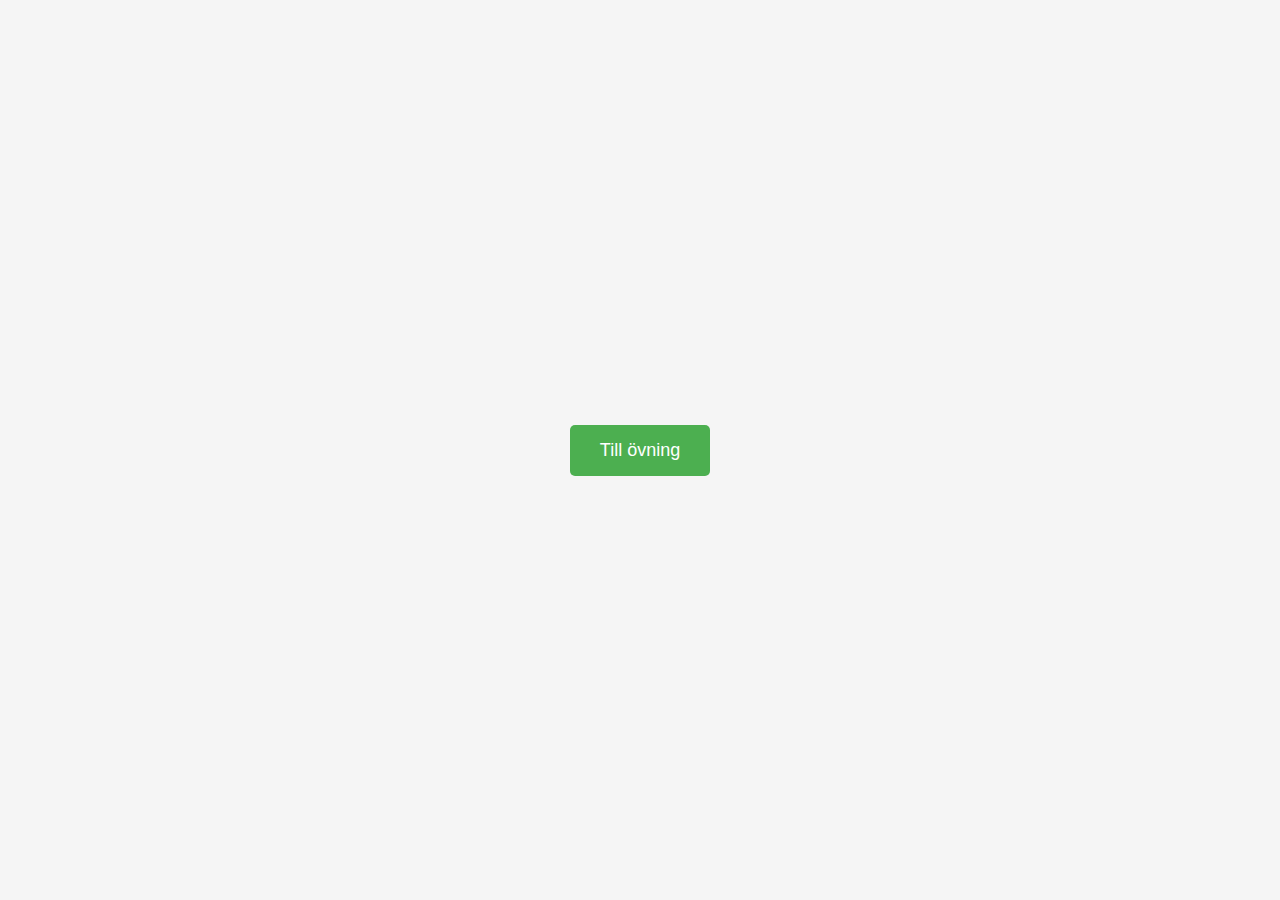
<file: web-analytics-demo/index.html>
<!DOCTYPE html>
<html lang="sv">
<head>
    <!-- Google Tag Manager -->
    <script>(function(w,d,s,l,i){w[l]=w[l]||[];w[l].push({'gtm.start':
    new Date().getTime(),event:'gtm.js'});var f=d.getElementsByTagName(s)[0],
    j=d.createElement(s),dl=l!='dataLayer'?'&l='+l:'';j.async=true;j.src=
    'https://www.googletagmanager.com/gtm.js?id='+i+dl;f.parentNode.insertBefore(j,f);
    })(window,document,'script','dataLayer','GTM-5FJBZQDR');</script>
    <!-- End Google Tag Manager -->
    <meta charset="UTF-8">
    <meta name="viewport" content="width=device-width, initial-scale=1.0">
    <title>Web Analytics Demo</title>
    <style>
        body {
            font-family: Arial, sans-serif;
            display: flex;
            justify-content: center;
            align-items: center;
            height: 100vh;
            margin: 0;
            background-color: #f5f5f5;
        }
        .container {
            text-align: center;
        }
        a {
            display: inline-block;
            padding: 15px 30px;
            background-color: #4CAF50;
            color: white;
            text-decoration: none;
            border-radius: 5px;
            font-size: 18px;
            transition: background-color 0.3s;
        }
        a:hover {
            background-color: #45a049;
        }
    </style>
</head>
<body>
    <!-- Google Tag Manager (noscript) -->
    <noscript><iframe src="https://www.googletagmanager.com/ns.html?id=GTM-5FJBZQDR"
    height="0" width="0" style="display:none;visibility:hidden"></iframe></noscript>
    <!-- End Google Tag Manager (noscript) -->
    <div class="container">
        <a href="/web-analytics-demo/second-session/" target="_main">Till övning</a>
    </div>
</body>
</html>
</file>
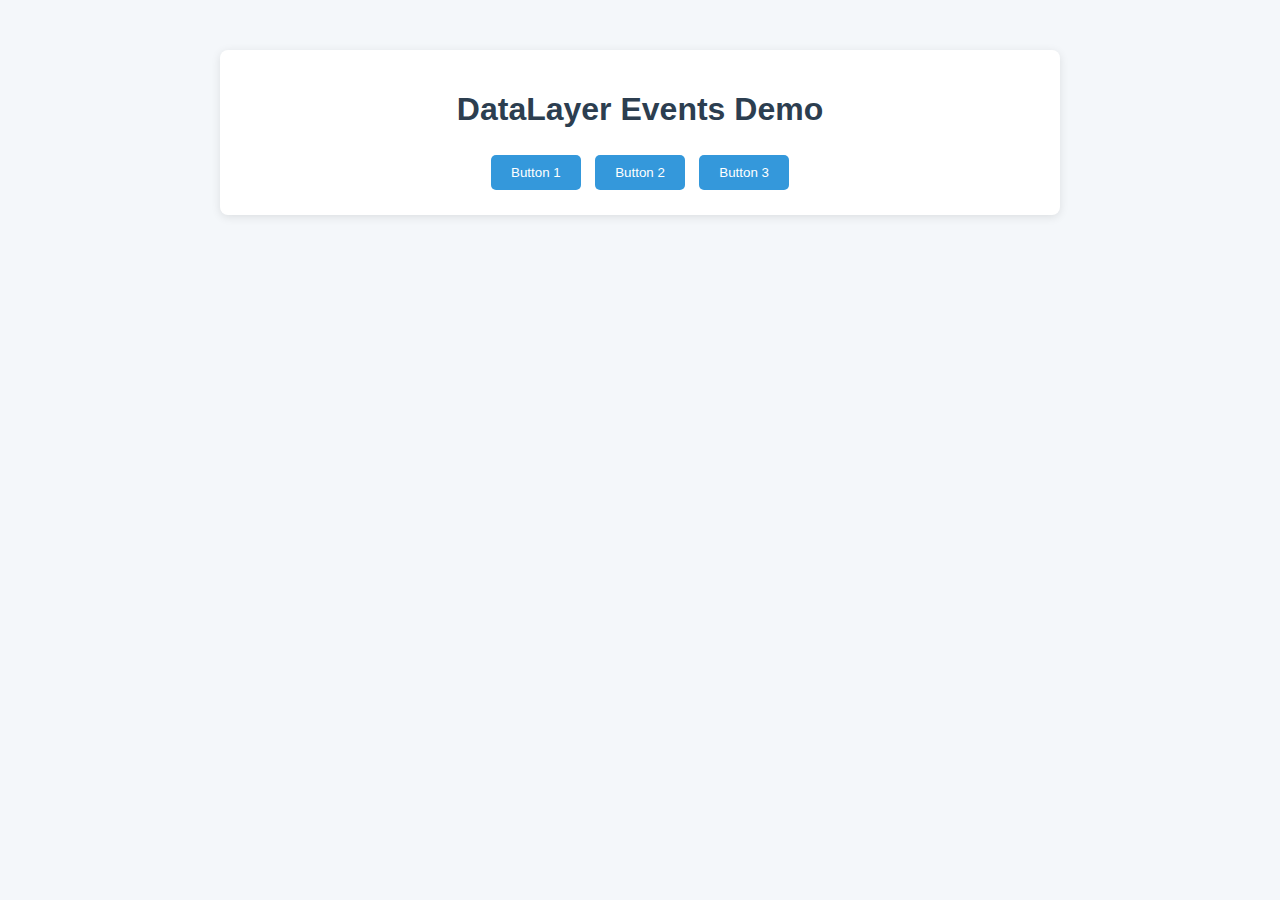
<file: web-analytics-demo/first-session/index.html>
<!DOCTYPE html>
<html lang="en">
<head>
    <meta charset="UTF-8">
    <meta name="viewport" content="width=device-width, initial-scale=1.0">
    <title>DataLayer Buttons Demo</title>
    <link rel="stylesheet" href="styles.css">
    <!--
        README:
        This page demonstrates pushing events to the dataLayer.
        1. Add GTM script in the <head> (students will do this)
        2. Use the buttons to trigger dataLayer.push() events
        3. Each button will push a different event type
        4. Use GTM to track these events
    -->
</head>
<body>
    <div class="container">
        <h1>DataLayer Events Demo</h1>
        <div class="button-group">
            <button onclick="pushEvent('click_button1')">Button 1</button>
            <button onclick="pushEvent('click_button2')">Button 2</button>
            <button onclick="pushEvent('click_button3')">Button 3</button>
        </div>
    </div>

    <script>
        window.dataLayer = window.dataLayer || [];
        
        function pushEvent(eventName) {
            window.dataLayer.push({
                'event': eventName,
                'timestamp': new Date().toISOString()
            });
            console.log(`Pushed ${eventName} to dataLayer`);
        }
    </script>
</body>
</html>
</file>
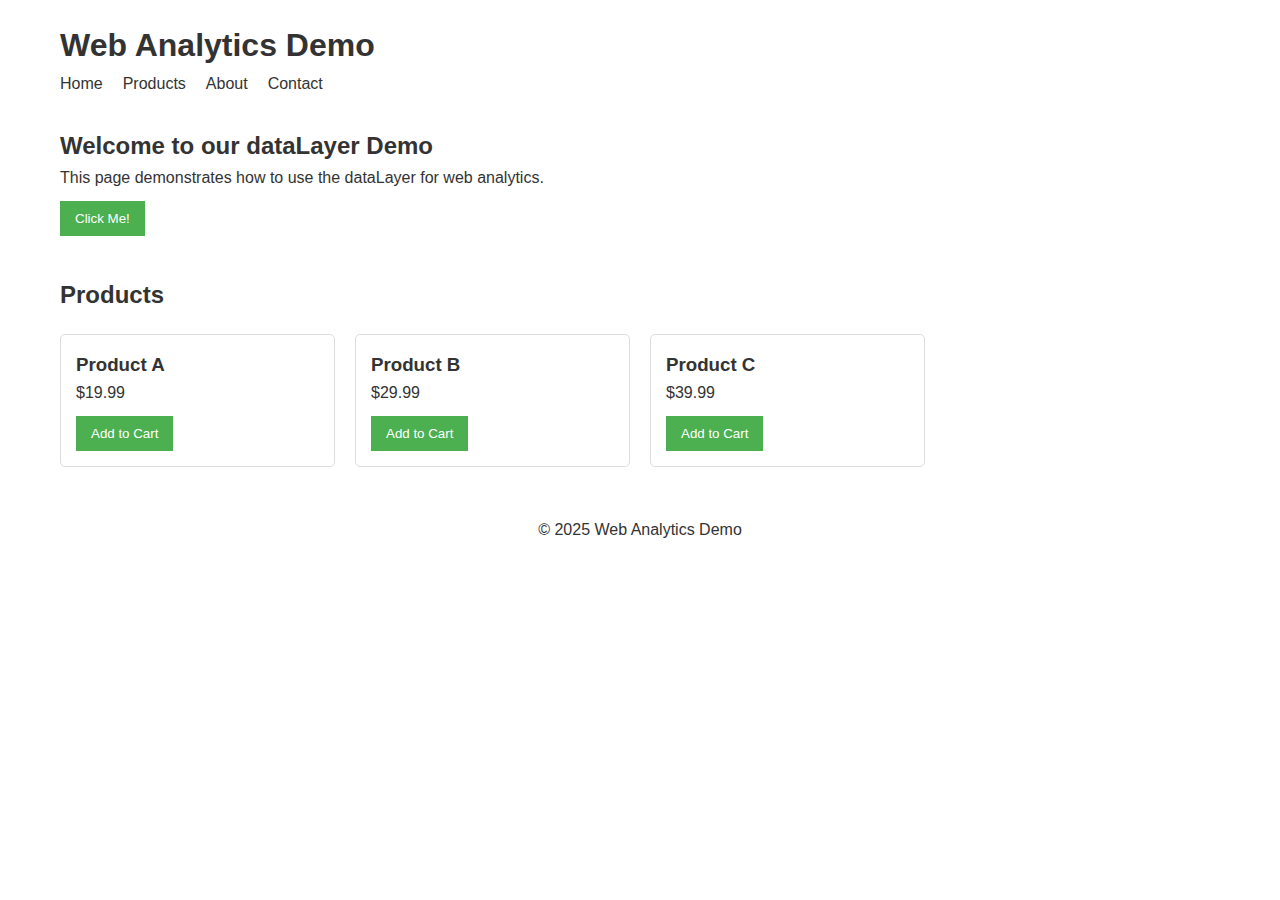
<file: web-analytics-demo/second-session/index.html>
<!DOCTYPE html>
<html lang="en">
<head>
    <!-- Google Tag Manager -->
    <script>(function(w,d,s,l,i){w[l]=w[l]||[];w[l].push({'gtm.start':
    new Date().getTime(),event:'gtm.js'});var f=d.getElementsByTagName(s)[0],
    j=d.createElement(s),dl=l!='dataLayer'?'&l='+l:'';j.async=true;j.src=
    'https://www.googletagmanager.com/gtm.js?id='+i+dl;f.parentNode.insertBefore(j,f);
    })(window,document,'script','dataLayer','GTM-5FJBZQDR');</script>
    <!-- End Google Tag Manager -->
    <meta charset="UTF-8">
    <meta name="viewport" content="width=device-width, initial-scale=1.0">
    <title>Web Analytics Demo</title>
    <link rel="stylesheet" href="css/styles.css">
    
    <!-- Initialize dataLayer -->
    <script>
        window.dataLayer = window.dataLayer || [];
        // Debug mode for GTM
        window.dataLayer.push = function() {
            console.log('dataLayer Push:', arguments[0]);
            return Array.prototype.push.apply(this, arguments);
        };
    </script>
    
    <!-- Analytics Script (load before page content) -->
    <script src="js/analytics.js"></script>
</head>
<body>
    <!-- Google Tag Manager (noscript) -->
    <noscript><iframe src="https://www.googletagmanager.com/ns.html?id=GTM-5FJBZQDR"
    height="0" width="0" style="display:none;visibility:hidden"></iframe></noscript>
    <!-- End Google Tag Manager (noscript) -->
    <header>
        <h1>Web Analytics Demo</h1>
        <nav>
            <ul>
                <li><a href="#" id="home-link">Home</a></li>
                <li><a href="#" id="products-link">Products</a></li>
                <li><a href="#" id="about-link">About</a></li>
                <li><a href="#" id="contact-link">Contact</a></li>
            </ul>
        </nav>
    </header>
    
    <main>
        <section id="hero">
            <h2>Welcome to our dataLayer Demo</h2>
            <p>This page demonstrates how to use the dataLayer for web analytics.</p>
            <button id="cta-button">Click Me!</button>
        </section>
        
        <section id="products">
            <h2>Products</h2>
            <div class="product-grid">
                <div class="product" data-product-id="123" data-product-name="Product A" data-product-price="19.99">
                    <h3>Product A</h3>
                    <p>$19.99</p>
                    <button class="add-to-cart">Add to Cart</button>
                </div>
                <div class="product" data-product-id="456" data-product-name="Product B" data-product-price="29.99">
                    <h3>Product B</h3>
                    <p>$29.99</p>
                    <button class="add-to-cart">Add to Cart</button>
                </div>
                <div class="product" data-product-id="789" data-product-name="Product C" data-product-price="39.99">
                    <h3>Product C</h3>
                    <p>$39.99</p>
                    <button class="add-to-cart">Add to Cart</button>
                </div>
            </div>
        </section>
    </main>
    
    <footer>
        <p>&copy; 2025 Web Analytics Demo</p>
    </footer>

    <!-- Debug Panel -->
    <div id="debug-panel" style="position: fixed; bottom: 0; right: 0; background: rgba(0,0,0,0.8); color: white; padding: 10px; font-family: monospace; max-height: 200px; overflow-y: auto; display: none;">
        <h3>Debug Panel</h3>
        <button onclick="toggleDebugPanel()">Toggle Debug</button>
        <button onclick="showDataLayerHistory()">Show dataLayer</button>
        <div id="debug-content"></div>
    </div>

    <script>
        // Debug panel functionality
        function toggleDebugPanel() {
            const panel = document.getElementById('debug-panel');
            panel.style.display = panel.style.display === 'none' ? 'block' : 'none';
        }

        // Log all dataLayer pushes to debug panel
        const originalPush = window.dataLayer.push;
        window.dataLayer.push = function() {
            const debugContent = document.getElementById('debug-content');
            if (debugContent) {
                const entry = document.createElement('div');
                entry.textContent = JSON.stringify(arguments[0], null, 2);
                debugContent.insertBefore(entry, debugContent.firstChild);
                if (debugContent.children.length > 10) {
                    debugContent.removeChild(debugContent.lastChild);
                }
            }
            return originalPush.apply(this, arguments);
        };
    </script>
</body>
</html>
</file>
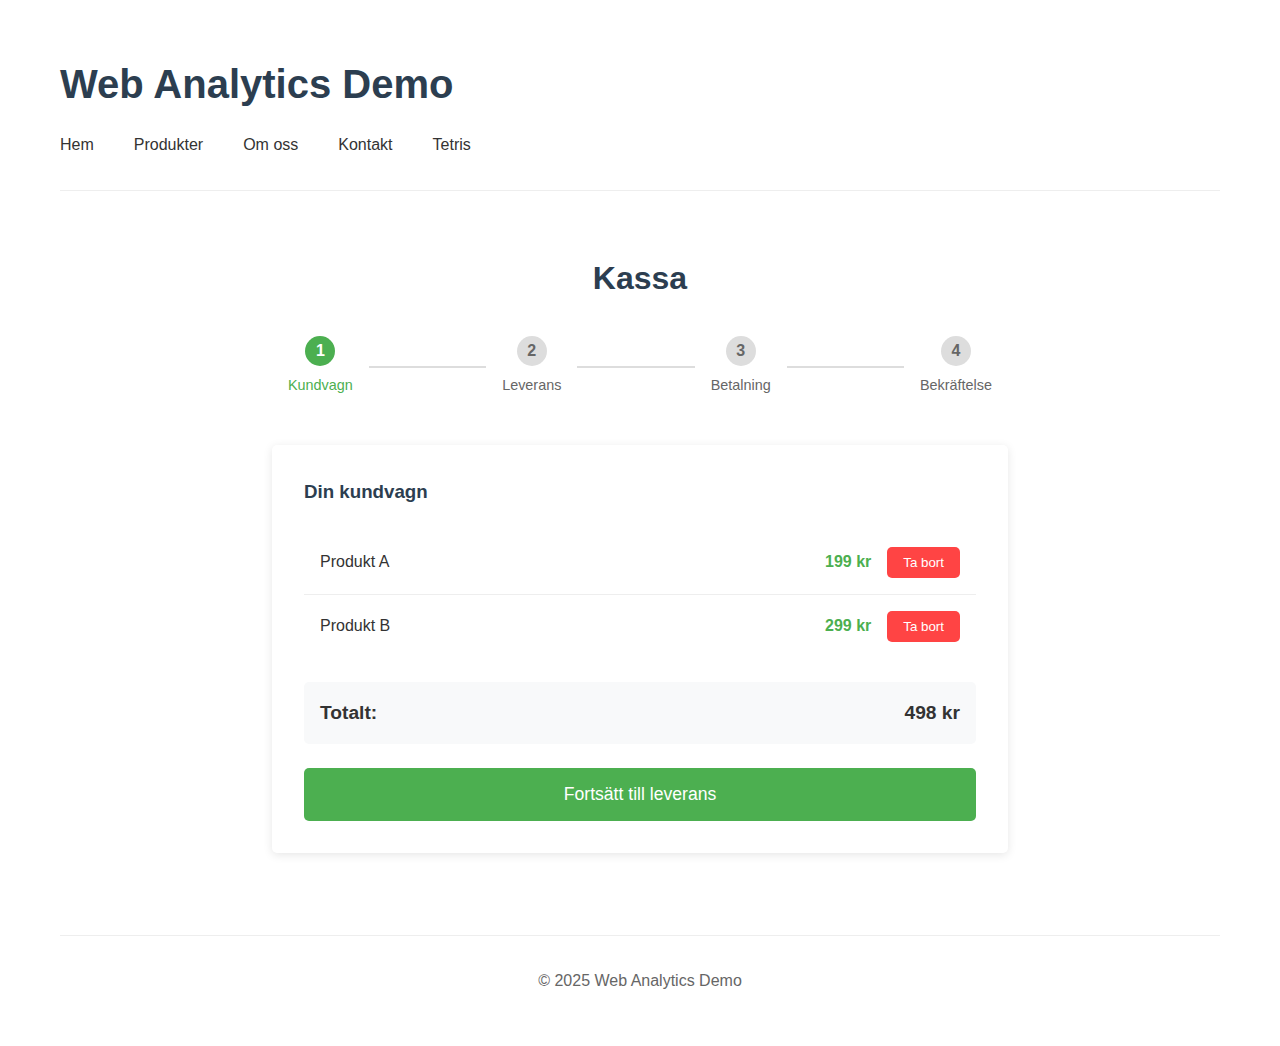
<file: checkout.html>
<!DOCTYPE html>
<html lang="sv">
<head>
    <!-- Google Tag Manager -->
    <script>(function(w,d,s,l,i){w[l]=w[l]||[];w[l].push({'gtm.start':
    new Date().getTime(),event:'gtm.js'});var f=d.getElementsByTagName(s)[0],
    j=d.createElement(s),dl=l!='dataLayer'?'&l='+l:'';j.async=true;j.src=
    'https://www.googletagmanager.com/gtm.js?id='+i+dl;f.parentNode.insertBefore(j,f);
    })(window,document,'script','dataLayer','GTM-5FJBZQDR');</script>
    <!-- End Google Tag Manager -->
    <script>
        window.dataLayer = window.dataLayer || [];
    </script>
    <meta charset="UTF-8">
    <meta name="viewport" content="width=device-width, initial-scale=1.0">
    <title>Kassa - Web Analytics Demo</title>
    <link rel="stylesheet" href="css/styles.css">
    <script src="js/analytics.js"></script>
</head>
<body>
    <!-- Google Tag Manager (noscript) -->
    <noscript><iframe src="https://www.googletagmanager.com/ns.html?id=GTM-5FJBZQDR"
    height="0" width="0" style="display:none;visibility:hidden"></iframe></noscript>
    <!-- End Google Tag Manager (noscript) -->
    <header>
        <h1>Web Analytics Demo</h1>
        <nav>
            <ul>
                <li><a href="index.html" id="home-link">Hem</a></li>
                <li><a href="#" id="products-link">Produkter</a></li>
                <li><a href="#" id="about-link">Om oss</a></li>
                <li><a href="#" id="contact-link">Kontakt</a></li>
                <li><a href="tetris.html" id="tetris-link">Tetris</a></li>
            </ul>
        </nav>
    </header>
    
    <main>
        <section id="checkout">
            <h2>Kassa</h2>
            <div class="checkout-progress">
                <div class="progress-step active" id="step-1">
                    <span class="step-number">1</span>
                    <span class="step-text">Kundvagn</span>
                </div>
                <div class="progress-step" id="step-2">
                    <span class="step-number">2</span>
                    <span class="step-text">Leverans</span>
                </div>
                <div class="progress-step" id="step-3">
                    <span class="step-number">3</span>
                    <span class="step-text">Betalning</span>
                </div>
                <div class="progress-step" id="step-4">
                    <span class="step-number">4</span>
                    <span class="step-text">Bekräftelse</span>
                </div>
            </div>

            <div class="checkout-content">
                <!-- Step 1: Cart -->
                <div class="checkout-step active" id="cart-step">
                    <h3>Din kundvagn</h3>
                    <div class="cart-items">
                        <div class="cart-item" data-product-id="123" data-product-name="Produkt A" data-product-price="19.99">
                            <span class="product-name">Produkt A</span>
                            <span class="product-price">199 kr</span>
                            <button class="remove-item">Ta bort</button>
                        </div>
                        <div class="cart-item" data-product-id="456" data-product-name="Produkt B" data-product-price="29.99">
                            <span class="product-name">Produkt B</span>
                            <span class="product-price">299 kr</span>
                            <button class="remove-item">Ta bort</button>
                        </div>
                    </div>
                    <div class="cart-total">
                        <span>Totalt:</span>
                        <span>498 kr</span>
                    </div>
                    <button class="next-step" onclick="nextStep(1)">Fortsätt till leverans</button>
                </div>

                <!-- Step 2: Delivery -->
                <div class="checkout-step" id="delivery-step">
                    <h3>Leveransinformation</h3>
                    <form id="delivery-form">
                        <div class="form-group">
                            <label for="name">Namn</label>
                            <input type="text" id="name" required>
                        </div>
                        <div class="form-group">
                            <label for="email">E-post</label>
                            <input type="email" id="email" required>
                        </div>
                        <div class="form-group">
                            <label for="address">Adress</label>
                            <textarea id="address" required></textarea>
                        </div>
                        <div class="form-group">
                            <label for="postal">Postnummer</label>
                            <input type="text" id="postal" required>
                        </div>
                        <div class="form-group">
                            <label for="city">Stad</label>
                            <input type="text" id="city" required>
                        </div>
                        <button type="submit" class="next-step">Fortsätt till betalning</button>
                    </form>
                </div>

                <!-- Step 3: Payment -->
                <div class="checkout-step" id="payment-step">
                    <h3>Betalning</h3>
                    <form id="payment-form">
                        <div class="form-group">
                            <label for="card-number">Kortnummer</label>
                            <input type="text" id="card-number" required>
                        </div>
                        <div class="form-row">
                            <div class="form-group">
                                <label for="expiry">Utgångsdatum</label>
                                <input type="text" id="expiry" placeholder="MM/YY" required>
                            </div>
                            <div class="form-group">
                                <label for="cvv">CVV</label>
                                <input type="text" id="cvv" required>
                            </div>
                        </div>
                        <button type="submit" class="next-step">Slutför köp</button>
                    </form>
                </div>

                <!-- Step 4: Confirmation -->
                <div class="checkout-step" id="confirmation-step">
                    <h3>Tack för ditt köp!</h3>
                    <div class="confirmation-details">
                        <p>Ditt ordernummer är: <span id="order-number"></span></p>
                        <p>En bekräftelse har skickats till din e-postadress.</p>
                    </div>
                    <a href="index.html" class="back-to-home">Tillbaka till startsidan</a>
                </div>
            </div>
        </section>
    </main>
    
    <footer>
        <p>&copy; 2025 Web Analytics Demo</p>
    </footer>

    <script>
        // Checkout tracking
        function trackCheckoutStep(step, data = {}) {
            pushToDataLayer('checkout_step', {
                step_number: step,
                step_name: ['cart', 'delivery', 'payment', 'confirmation'][step - 1],
                ...data
            });
        }

        function nextStep(currentStep) {
            const steps = document.querySelectorAll('.checkout-step');
            const progressSteps = document.querySelectorAll('.progress-step');
            
            // Track step completion
            if (currentStep < 4) {
                trackCheckoutStep(currentStep);
            }
            
            // Update UI
            steps[currentStep - 1].classList.remove('active');
            steps[currentStep].classList.add('active');
            progressSteps[currentStep - 1].classList.remove('active');
            progressSteps[currentStep].classList.add('active');
        }

        // Form submission handlers
        document.getElementById('delivery-form').addEventListener('submit', function(e) {
            e.preventDefault();
            const formData = new FormData(this);
            const deliveryData = {};
            formData.forEach((value, key) => {
                deliveryData[key] = value;
            });
            
            trackCheckoutStep(2, {
                delivery_info: deliveryData
            });
            
            nextStep(2);
        });

        document.getElementById('payment-form').addEventListener('submit', function(e) {
            e.preventDefault();
            const formData = new FormData(this);
            const paymentData = {};
            formData.forEach((value, key) => {
                paymentData[key] = value;
            });
            
            // Generate order number
            const orderNumber = 'ORD-' + Math.random().toString(36).substr(2, 9).toUpperCase();
            document.getElementById('order-number').textContent = orderNumber;
            
            trackCheckoutStep(3, {
                payment_info: paymentData,
                order_number: orderNumber
            });
            
            // Track purchase
            pushToDataLayer('purchase', {
                transaction_id: orderNumber,
                value: 498,
                currency: 'SEK',
                items: [
                    {
                        item_id: '123',
                        item_name: 'Produkt A',
                        price: 199,
                        quantity: 1
                    },
                    {
                        item_id: '456',
                        item_name: 'Produkt B',
                        price: 299,
                        quantity: 1
                    }
                ]
            });
            
            nextStep(3);
        });

        // Track cart modifications
        document.querySelectorAll('.remove-item').forEach(button => {
            button.addEventListener('click', function() {
                const item = this.closest('.cart-item');
                pushToDataLayer('remove_from_cart', {
                    product_id: item.dataset.productId,
                    product_name: item.dataset.productName,
                    product_price: parseFloat(item.dataset.productPrice)
                });
                item.remove();
            });
        });

        // Initial step tracking
        trackCheckoutStep(1);
    </script>
</body>
</html>
</file>
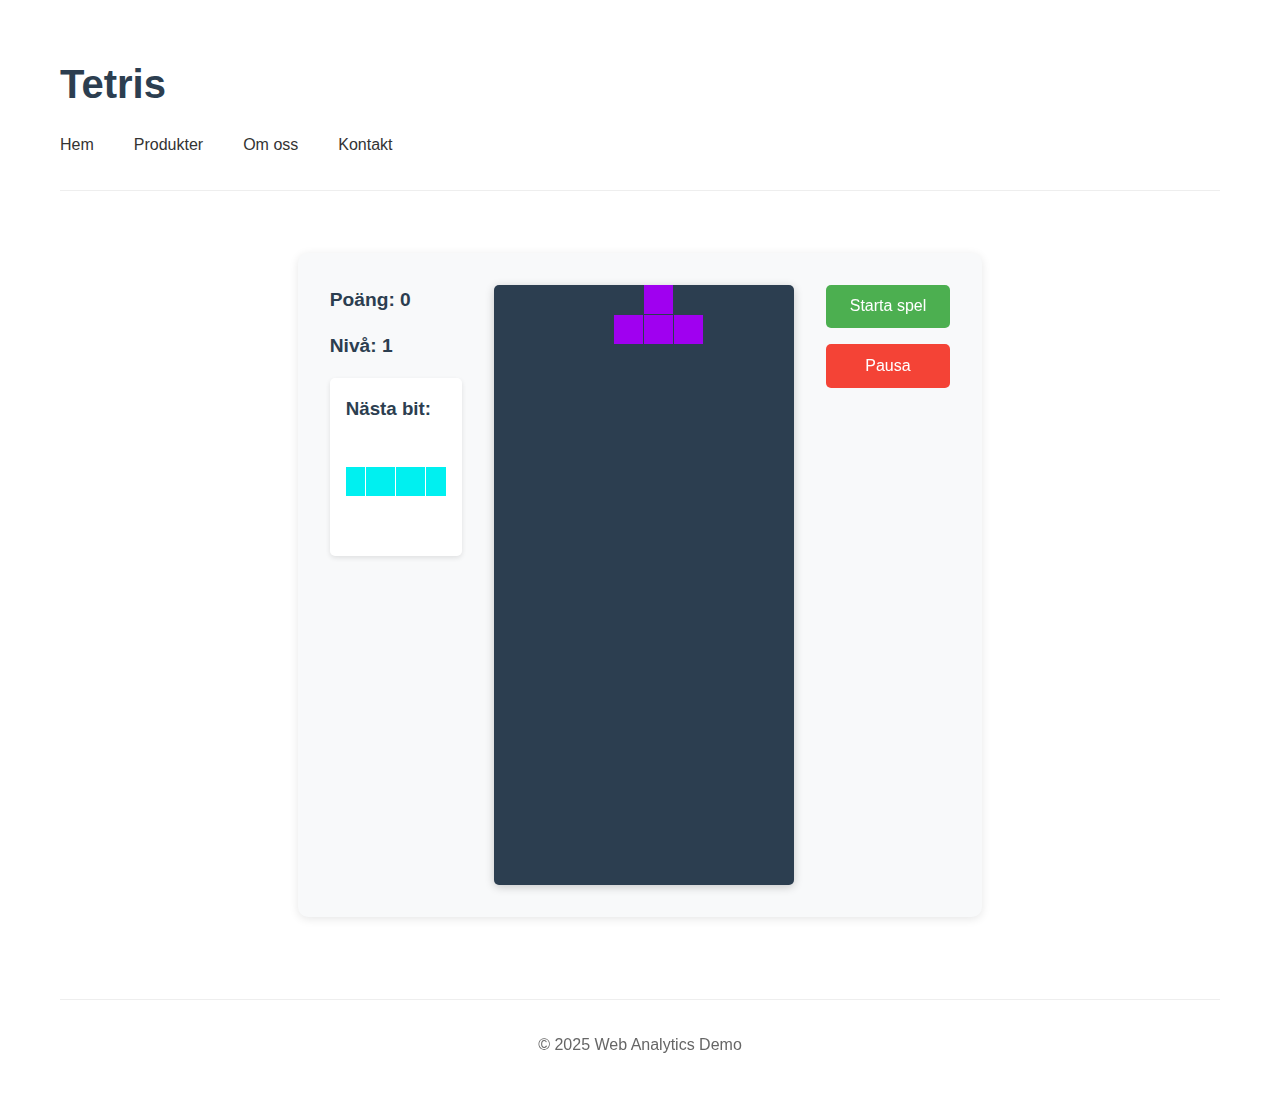
<file: tetris.html>
<!DOCTYPE html>
<html lang="sv">
<head>
    <!-- Google Tag Manager -->
    <script>(function(w,d,s,l,i){w[l]=w[l]||[];w[l].push({'gtm.start':
    new Date().getTime(),event:'gtm.js'});var f=d.getElementsByTagName(s)[0],
    j=d.createElement(s),dl=l!='dataLayer'?'&l='+l:'';j.async=true;j.src=
    'https://www.googletagmanager.com/gtm.js?id='+i+dl;f.parentNode.insertBefore(j,f);
    })(window,document,'script','dataLayer','GTM-5FJBZQDR');</script>
    <!-- End Google Tag Manager -->
    <script>
        window.dataLayer = window.dataLayer || [];
    </script>
    <meta charset="UTF-8">
    <meta name="viewport" content="width=device-width, initial-scale=1.0">
    <title>Tetris - Web Analytics Demo</title>
    <link rel="stylesheet" href="css/styles.css">
    <link rel="stylesheet" href="css/tetris.css">
    <script src="js/analytics.js"></script>
</head>
<body>
    <!-- Google Tag Manager (noscript) -->
    <noscript><iframe src="https://www.googletagmanager.com/ns.html?id=GTM-5FJBZQDR"
    height="0" width="0" style="display:none;visibility:hidden"></iframe></noscript>
    <!-- End Google Tag Manager (noscript) -->
    <header>
        <h1>Tetris</h1>
        <nav>
            <ul>
                <li><a href="index.html" id="home-link">Hem</a></li>
                <li><a href="#" id="products-link">Produkter</a></li>
                <li><a href="#" id="about-link">Om oss</a></li>
                <li><a href="#" id="contact-link">Kontakt</a></li>
            </ul>
        </nav>
    </header>
    
    <main>
        <section id="game-section">
            <div class="game-container">
                <div class="game-info">
                    <div class="score">Poäng: <span id="score">0</span></div>
                    <div class="level">Nivå: <span id="level">1</span></div>
                    <div class="next-piece">
                        <h3>Nästa bit:</h3>
                        <canvas id="next-piece-canvas" width="100" height="100"></canvas>
                    </div>
                </div>
                <canvas id="game-board" width="300" height="600"></canvas>
                <div class="controls">
                    <button id="start-button">Starta spel</button>
                    <button id="pause-button">Pausa</button>
                </div>
            </div>
        </section>
    </main>
    
    <footer>
        <p>&copy; 2025 Web Analytics Demo</p>
    </footer>

    <script src="js/tetris.js"></script>
</body>
</html>
</file>
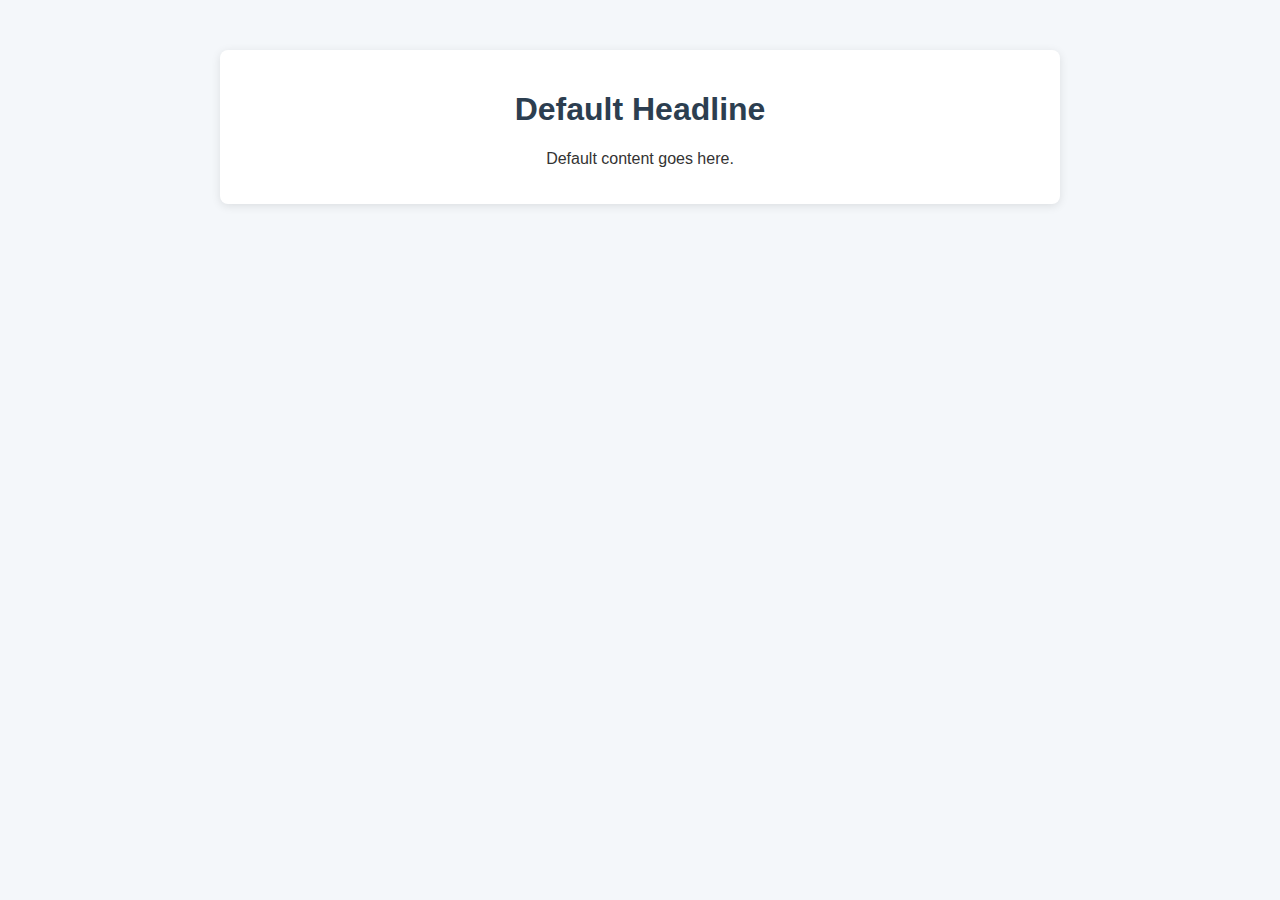
<file: web-analytics-demo/first-session/content.html>
<!DOCTYPE html>
<html lang="en">
<head>
    <meta charset="UTF-8">
    <meta name="viewport" content="width=device-width, initial-scale=1.0">
    <title>Dynamic Content Demo</title>
    <link rel="stylesheet" href="styles.css">
    <!--
        README:
        This page demonstrates modifying content based on query params.
        1. Add GTM script in the <head>
        2. Use URL like ?content=hello to change the content
        3. Push content changes to dataLayer
        4. Use GTM to track content modifications
    -->
</head>
<body>
    <div class="container">
        <h1 id="dynamicHeadline">Default Headline</h1>
        <p id="dynamicText">Default content goes here.</p>
    </div>

    <script>
        window.dataLayer = window.dataLayer || [];
        
        function getQueryParam(param) {
            const urlParams = new URLSearchParams(window.location.search);
            return urlParams.get(param);
        }

        const content = getQueryParam('content');
        if (content) {
            document.getElementById('dynamicHeadline').textContent = content;
            document.getElementById('dynamicText').textContent = `Content updated based on query param: ${content}`;
            
            window.dataLayer.push({
                'event': 'content_update',
                'content_value': content
            });
        }
    </script>
</body>
</html>
</file>
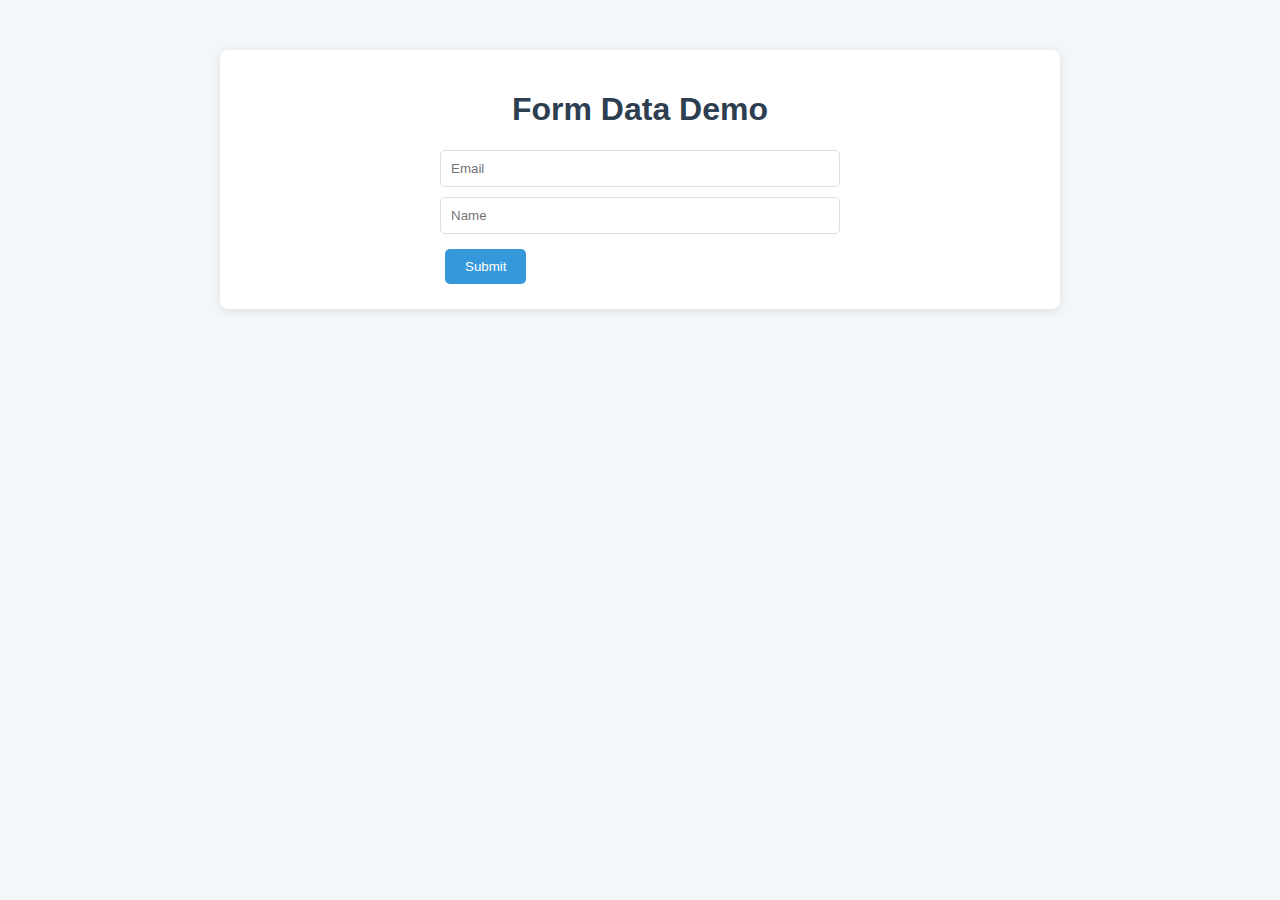
<file: web-analytics-demo/first-session/form.html>
<!DOCTYPE html>
<html lang="en">
<head>
    <meta charset="UTF-8">
    <meta name="viewport" content="width=device-width, initial-scale=1.0">
    <title>DataLayer Form Demo</title>
    <link rel="stylesheet" href="styles.css">
    <!--
        README:
        This page demonstrates collecting and hashing form data.
        1. Add GTM script in the <head>
        2. Form submission pushes user_data to dataLayer
        3. Includes a simple hash function for email
        4. Use GTM to capture form submission events
    -->
</head>
<body>
    <div class="container">
        <h1>Form Data Demo</h1>
        <form id="userForm" onsubmit="handleSubmit(event)">
            <input type="email" name="email" placeholder="Email" required>
            <input type="text" name="name" placeholder="Name" required>
            <button type="submit">Submit</button>
        </form>
    </div>

    <script>
        window.dataLayer = window.dataLayer || [];
        
        function simpleHash(str) {
            let hash = 0;
            for (let i = 0; i < str.length; i++) {
                hash = ((hash << 5) - hash) + str.charCodeAt(i);
                hash = hash & hash;
            }
            return hash;
        }

        function handleSubmit(event) {
            event.preventDefault();
            const form = event.target;
            const email = form.email.value;
            const name = form.name.value;
            
            window.dataLayer.push({
                'event': 'form_submission',
                'user_data': {
                    'email_hashed': simpleHash(email),
                    'name': name
                }
            });
            console.log('Form data pushed to dataLayer');
        }
    </script>
</body>
</html>
</file>
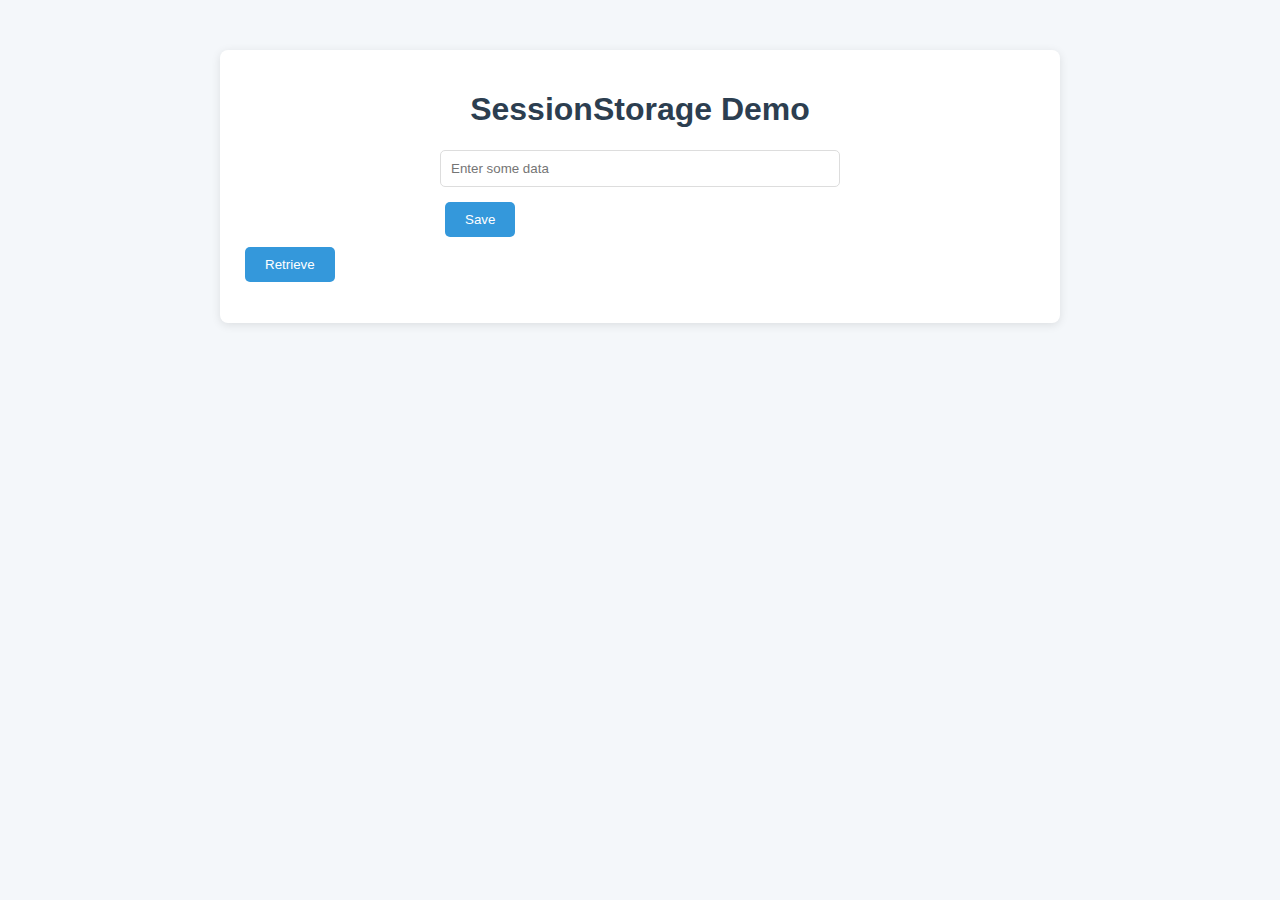
<file: web-analytics-demo/first-session/storage.html>
<!DOCTYPE html>
<html lang="en">
<head>
    <meta charset="UTF-8">
    <meta name="viewport" content="width=device-width, initial-scale=1.0">
    <title>SessionStorage Demo</title>
    <link rel="stylesheet" href="styles.css">
    <!--
        README:
        This page demonstrates using sessionStorage with dataLayer.
        1. Add GTM script in the <head>
        2. Form saves data to sessionStorage
        3. Retrieve button loads data and pushes to dataLayer
        4. Use GTM to track storage events
    -->
</head>
<body>
    <div class="container">
        <h1>SessionStorage Demo</h1>
        <form id="storageForm" onsubmit="saveToStorage(event)">
            <input type="text" name="data" placeholder="Enter some data" required>
            <button type="submit">Save</button>
        </form>
        <button onclick="retrieveFromStorage()">Retrieve</button>
        <p id="result"></p>
    </div>

    <script>
        window.dataLayer = window.dataLayer || [];
        
        function saveToStorage(event) {
            event.preventDefault();
            const data = event.target.data.value;
            sessionStorage.setItem('demoData', data);
            window.dataLayer.push({
                'event': 'data_saved',
                'stored_value': data
            });
            document.getElementById('result').textContent = 'Data saved!';
        }

        function retrieveFromStorage() {
            const data = sessionStorage.getItem('demoData');
            document.getElementById('result').textContent = data ? `Retrieved: ${data}` : 'No data found';
            if (data) {
                window.dataLayer.push({
                    'event': 'data_retrieved',
                    'retrieved_value': data
                });
            }
        }
    </script>
</body>
</html>
</file>
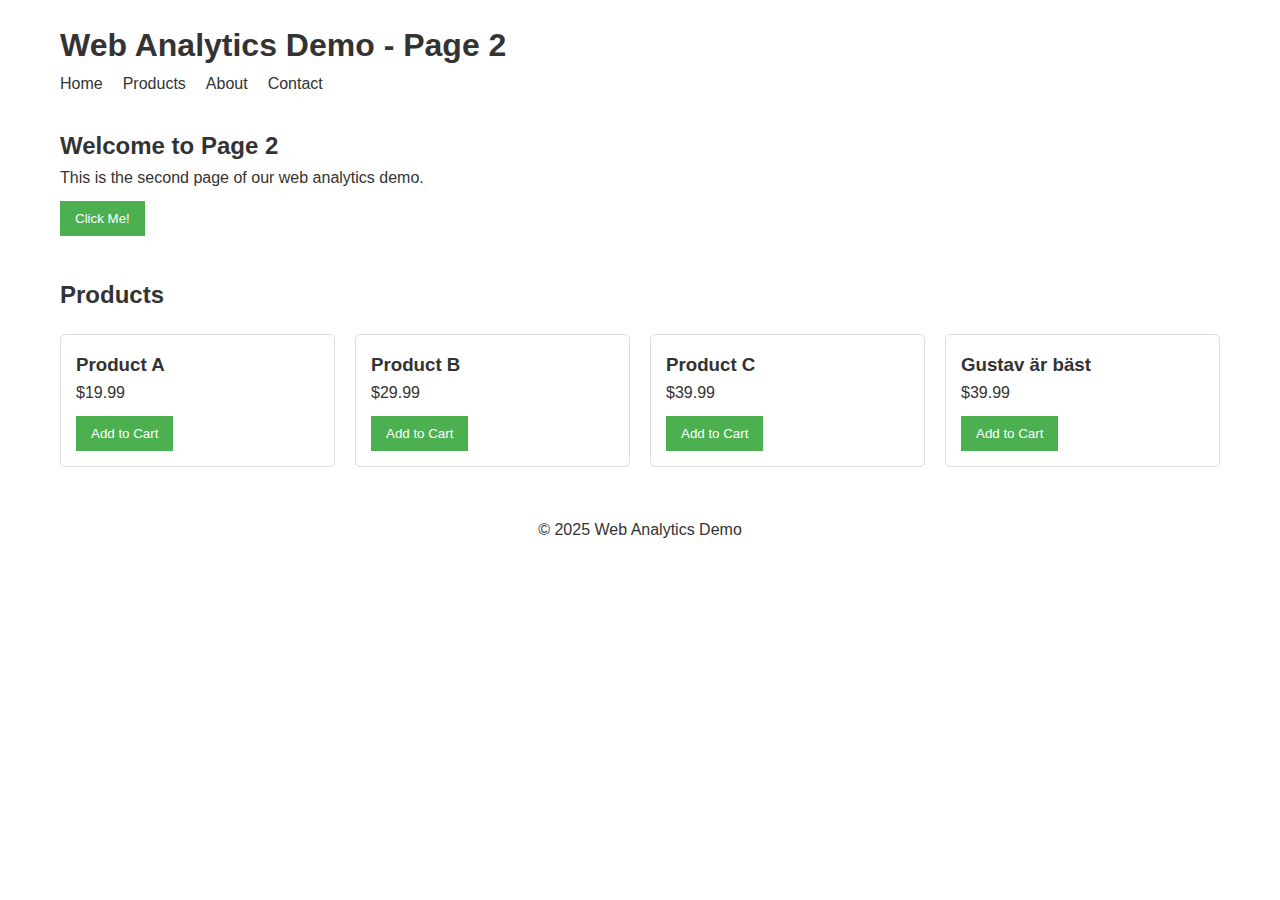
<file: web-analytics-demo/second-session/index2.html>
<!DOCTYPE html>
<html lang="en">
<head>
    <!-- Google Tag Manager -->
    <script>(function(w,d,s,l,i){w[l]=w[l]||[];w[l].push({'gtm.start':
    new Date().getTime(),event:'gtm.js'});var f=d.getElementsByTagName(s)[0],
    j=d.createElement(s),dl=l!='dataLayer'?'&l='+l:'';j.async=true;j.src=
    'https://www.googletagmanager.com/gtm.js?id='+i+dl;f.parentNode.insertBefore(j,f);
    })(window,document,'script','dataLayer','GTM-5FJBZQDR');</script>
    <!-- End Google Tag Manager -->
    <meta charset="UTF-8">
    <meta name="viewport" content="width=device-width, initial-scale=1.0">
    <title>Web Analytics Demo - Page 2</title>
    <link rel="stylesheet" href="css/styles.css">
    
    <!-- Initialize dataLayer -->
    <script>
        window.dataLayer = window.dataLayer || [];
        // Debug mode for GTM
        window.dataLayer.push = function() {
            console.log('dataLayer Push:', arguments[0]);
            return Array.prototype.push.apply(this, arguments);
        };
    </script>
    
    <!-- Analytics Script (load before page content) -->
    <script src="js/analytics.js"></script>
</head>
<body>
    <!-- Google Tag Manager (noscript) -->
    <noscript><iframe src="https://www.googletagmanager.com/ns.html?id=GTM-5FJBZQDR"
    height="0" width="0" style="display:none;visibility:hidden"></iframe></noscript>
    <!-- End Google Tag Manager (noscript) -->
    <header>
        <h1>Web Analytics Demo - Page 2</h1>
        <nav>
            <ul>
                <li><a href="index.html" id="home-link">Home</a></li>
                <li><a href="#" id="products-link">Products</a></li>
                <li><a href="#" id="about-link">About</a></li>
                <li><a href="#" id="contact-link">Contact</a></li>
            </ul>
        </nav>
    </header>
    
    <main>
        <section id="hero">
            <h2>Welcome to Page 2</h2>
            <p>This is the second page of our web analytics demo.</p>
            <button id="cta-button">Click Me!</button>
        </section>
        
        <section id="products">
            <h2>Products</h2>
            <div class="product-grid">
                <div class="product" data-product-id="123" data-product-name="Product A" data-product-price="19.99">
                    <h3>Product A</h3>
                    <p>$19.99</p>
                    <button class="add-to-cart">Add to Cart</button>
                </div>
                <div class="product" data-product-id="456" data-product-name="Product B" data-product-price="29.99">
                    <h3>Product B</h3>
                    <p>$29.99</p>
                    <button class="add-to-cart">Add to Cart</button>
                </div>
                <div class="product" data-product-id="789" data-product-name="Product C" data-product-price="39.99">
                    <h3>Product C</h3>
                    <p>$39.99</p>
                    <button class="add-to-cart">Add to Cart</button>
                </div>
                <div class="product" data-product-id="790" data-product-name="Gustav är bäst" data-product-price="39.99">
                    <h3>Gustav är bäst</h3>
                    <p>$39.99</p>
                    <button class="add-to-cart">Add to Cart</button>
                </div>
            </div>
        </section>
    </main>
    
    <footer>
        <p>&copy; 2025 Web Analytics Demo</p>
    </footer>

    <!-- Debug Panel -->
    <div id="debug-panel" style="position: fixed; bottom: 0; right: 0; background: rgba(0,0,0,0.8); color: white; padding: 10px; font-family: monospace; max-height: 200px; overflow-y: auto; display: none;">
        <h3>Debug Panel</h3>
        <button onclick="toggleDebugPanel()">Toggle Debug</button>
        <button onclick="showDataLayerHistory()">Show dataLayer</button>
        <div id="debug-content"></div>
    </div>

    <script>
        // Debug panel functionality
        function toggleDebugPanel() {
            const panel = document.getElementById('debug-panel');
            panel.style.display = panel.style.display === 'none' ? 'block' : 'none';
        }

        // Log all dataLayer pushes to debug panel
        const originalPush = window.dataLayer.push;
        window.dataLayer.push = function() {
            const debugContent = document.getElementById('debug-content');
            if (debugContent) {
                const entry = document.createElement('div');
                entry.textContent = JSON.stringify(arguments[0], null, 2);
                debugContent.insertBefore(entry, debugContent.firstChild);
                if (debugContent.children.length > 10) {
                    debugContent.removeChild(debugContent.lastChild);
                }
            }
            return originalPush.apply(this, arguments);
        };
    </script>
</body>
</html>
</file>
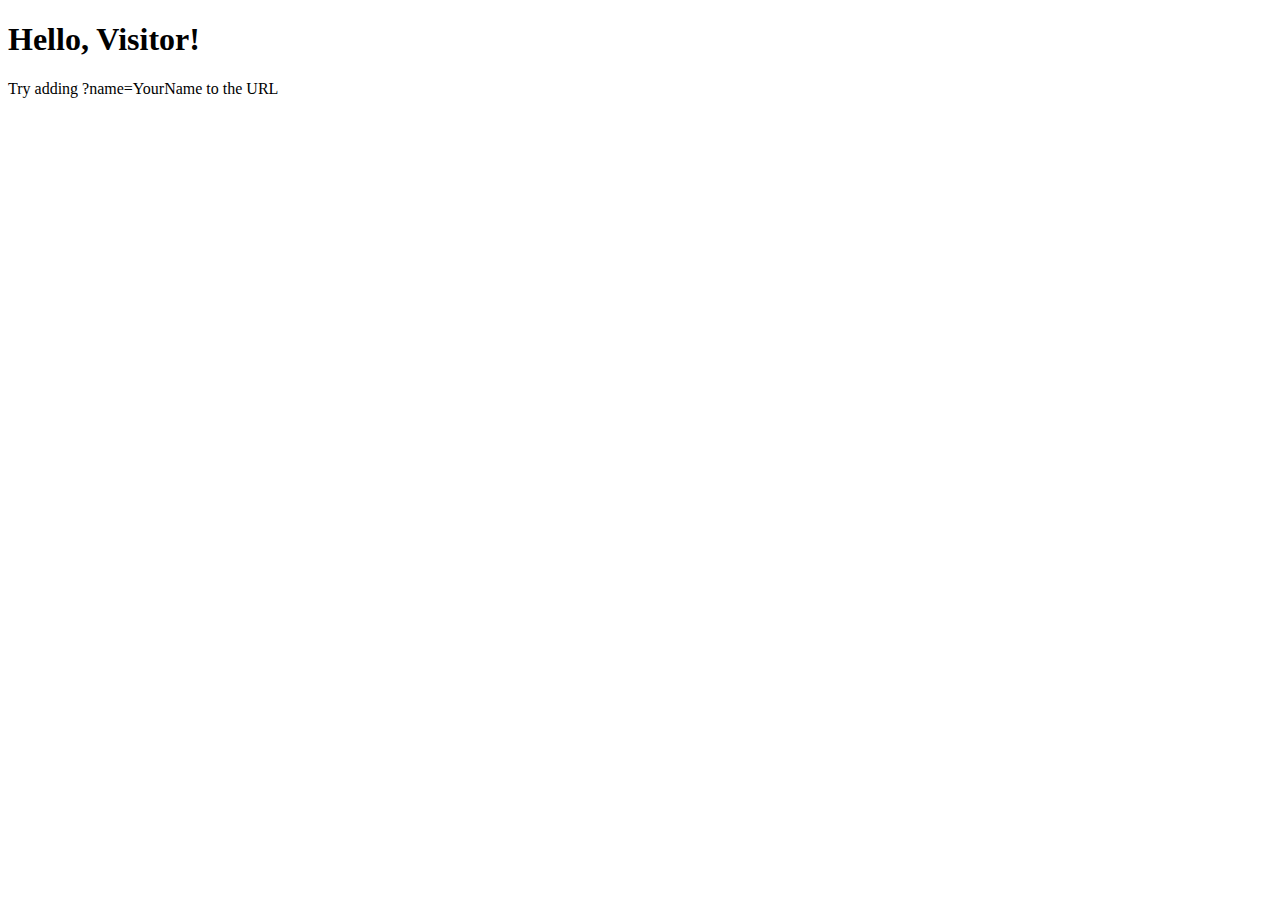
<file: web-analytics-demo/examples/queryParams/queryParam-exercise-1.html>
<!-- Exercise 1: Basic Query Parameter Extraction and H1 Update -->
<!DOCTYPE html>
<html>
<head>
    <title>Exercise 1: Basic Query Parameter</title>
    <script>
        // Wait until DOM is fully loaded
        document.addEventListener('DOMContentLoaded', function() {
            // Get the URL query parameters
            const urlParams = new URLSearchParams(window.location.search);
            
            // Check if 'name' parameter exists
            if(urlParams.has('name')) {
                // Get the value of 'name' parameter
                const nameValue = urlParams.get('name');
                
                // Update the H1 element
                document.getElementById('heading').innerText = 'Hello, ' + nameValue + '!';
                
                // Initialize dataLayer if it doesn't exist
                window.dataLayer = window.dataLayer || [];
                
                // Push the parameter to dataLayer
                window.dataLayer.push({
                    'event': 'parameterLoaded',
                    'visitorName': nameValue
                });
                
                // Log to console for debugging
                console.log('DataLayer updated:', window.dataLayer);
            }
        });
    </script>
</head>
<body>
    <h1 id="heading">Hello, Visitor!</h1>
    <p>Try adding ?name=YourName to the URL</p>
</body>
</html>
</file>
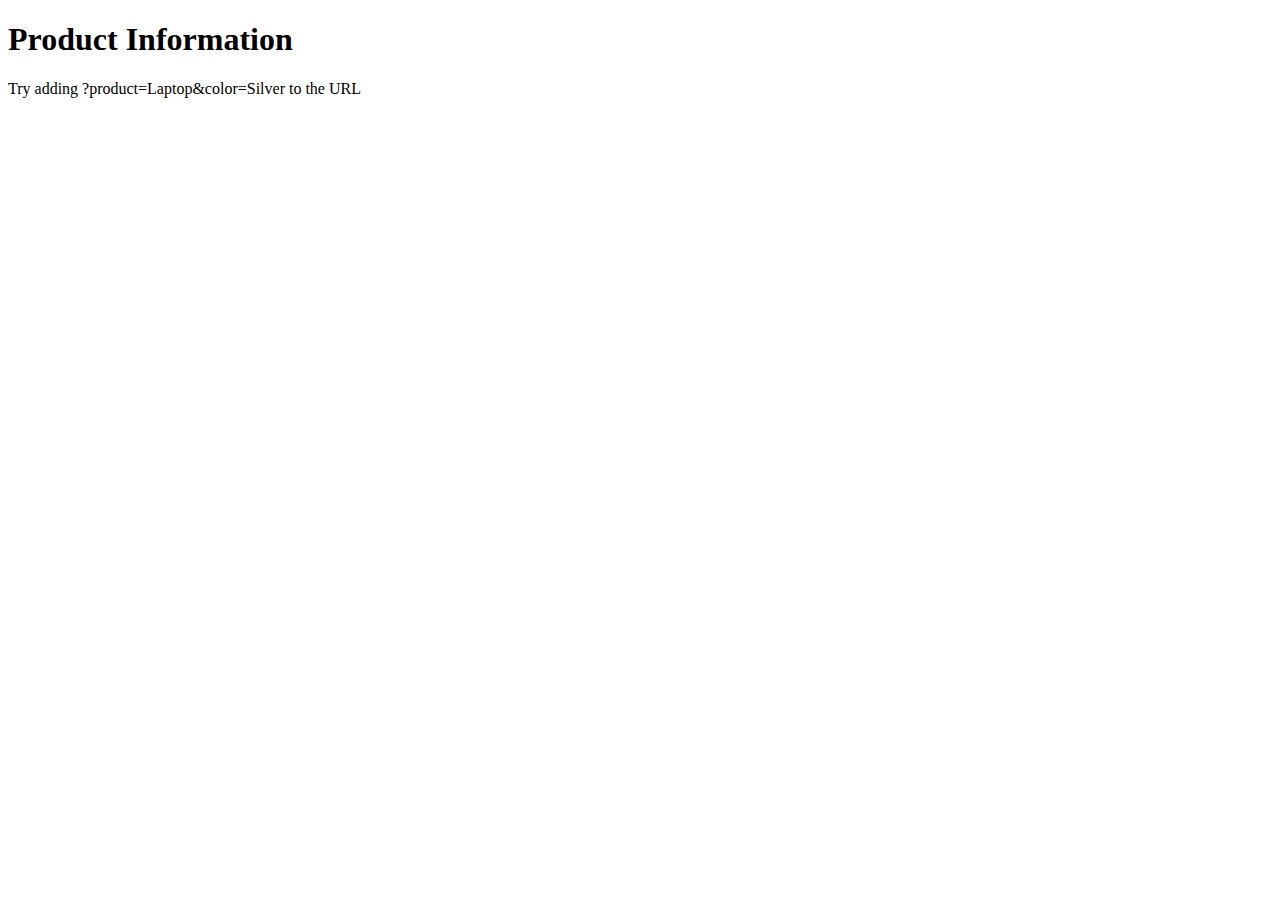
<file: web-analytics-demo/examples/queryParams/queryParam-exercise-2.html>
<!-- Exercise 2: Multiple Query Parameters -->
<!DOCTYPE html>
<html>
<head>
    <title>Exercise 2: Multiple Query Parameters</title>
    <script>
        document.addEventListener('DOMContentLoaded', function() {
            const urlParams = new URLSearchParams(window.location.search);
            const productName = urlParams.get('product') || 'Product';
            const productColor = urlParams.get('color') || 'Default';
            
            // Update H1 with both parameters
            if(urlParams.has('product') || urlParams.has('color')) {
                document.getElementById('product-heading').innerText = 
                    `${productName} - ${productColor}`;
                
                // Initialize dataLayer
                window.dataLayer = window.dataLayer || [];
                
                // Push product details to dataLayer
                window.dataLayer.push({
                    'event': 'productView',
                    'productInfo': {
                        'name': productName,
                        'color': productColor
                    }
                });
                
                console.log('Product dataLayer:', window.dataLayer);
            }
        });
    </script>
</head>
<body>
    <h1 id="product-heading">Product Information</h1>
    <p>Try adding ?product=Laptop&color=Silver to the URL</p>
</body>
</html>
</file>
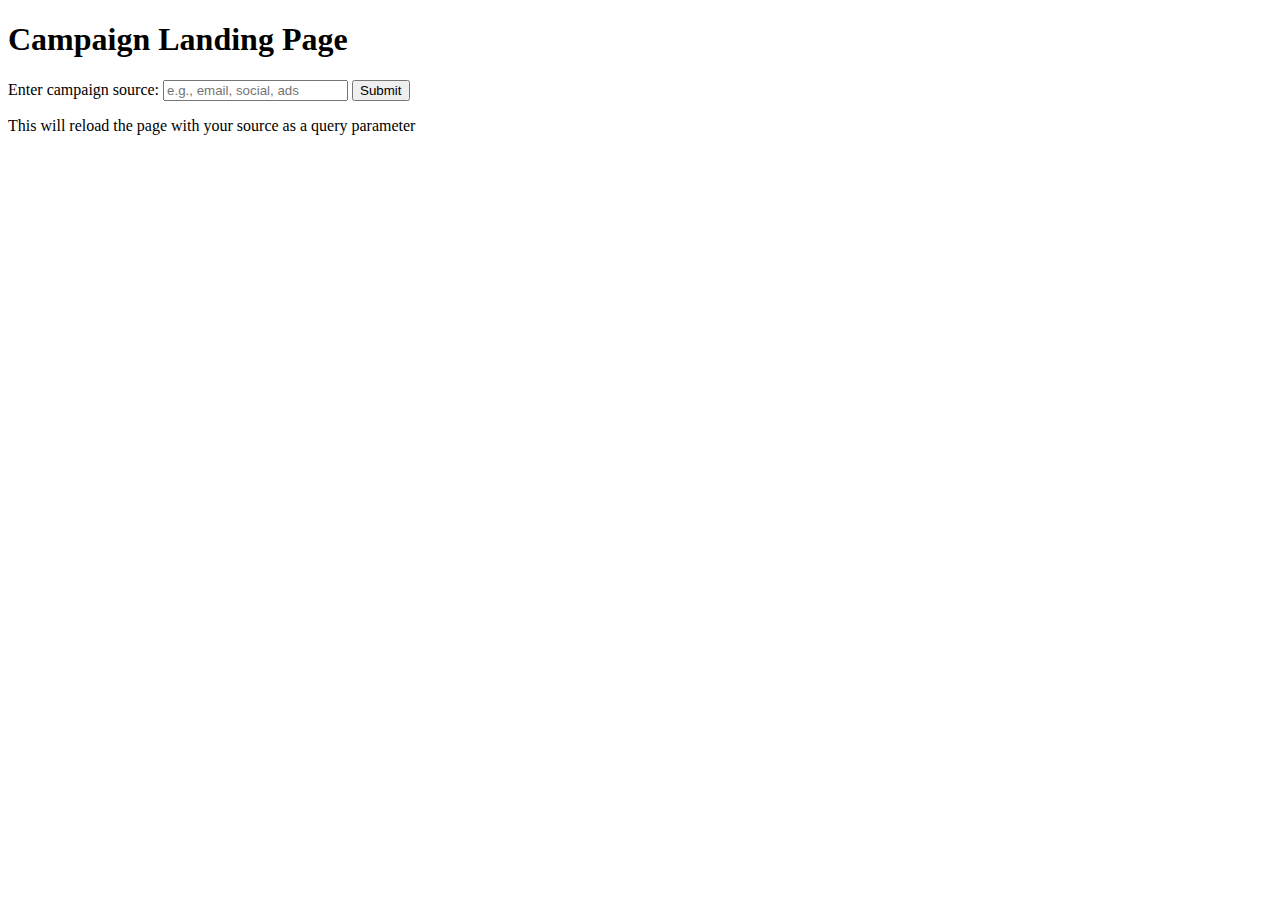
<file: web-analytics-demo/examples/queryParams/queryParam-exercise-3.html>
<!-- Exercise 3: Using Query Parameters with Form Submission -->
<!DOCTYPE html>
<html>
<head>
    <title>Exercise 3: Form with Query Parameters</title>
    <script>
        document.addEventListener('DOMContentLoaded', function() {
            // Check for existing query parameters on page load
            const urlParams = new URLSearchParams(window.location.search);
            
            if(urlParams.has('source')) {
                const source = urlParams.get('source');
                document.getElementById('campaign-heading').innerText = 
                    `Welcome from ${source} campaign!`;
                
                // Track the source in dataLayer
                window.dataLayer = window.dataLayer || [];
                window.dataLayer.push({
                    'event': 'campaignLanding',
                    'campaignSource': source
                });
            }
            
            // Set up form to add query parameters
            document.getElementById('source-form').addEventListener('submit', function(e) {
                e.preventDefault();
                const sourceValue = document.getElementById('source-input').value;
                
                // Create new URL with the form value as query parameter
                const newUrl = window.location.pathname + '?source=' + encodeURIComponent(sourceValue);
                window.location.href = newUrl;
            });
        });
    </script>
</head>
<body>
    <h1 id="campaign-heading">Campaign Landing Page</h1>
    
    <form id="source-form">
        <label for="source-input">Enter campaign source:</label>
        <input type="text" id="source-input" placeholder="e.g., email, social, ads">
        <button type="submit">Submit</button>
    </form>
    
    <p>This will reload the page with your source as a query parameter</p>
</body>
</html>
</file>
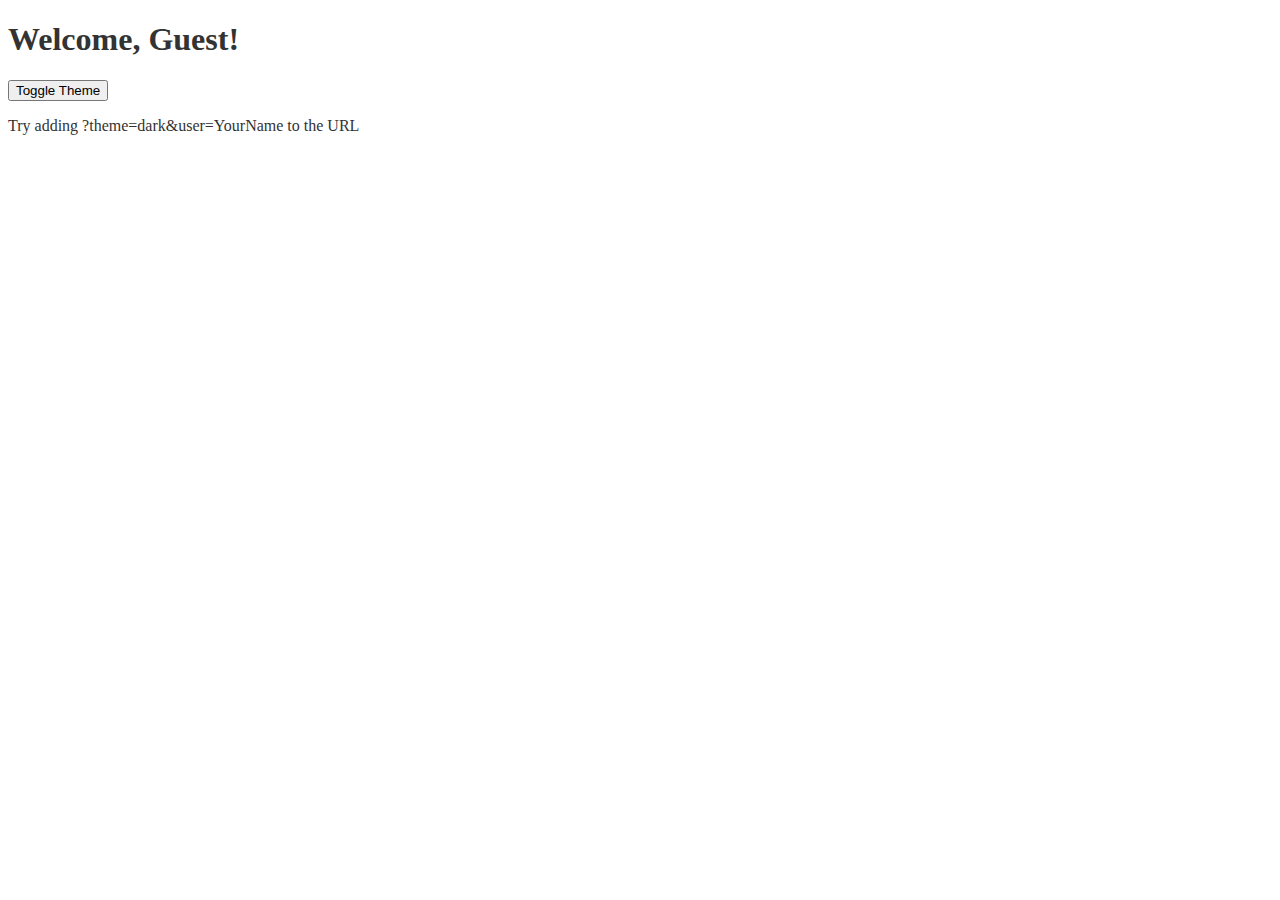
<file: web-analytics-demo/examples/queryParams/queryParam-exercise-4.html>
<!-- Exercise 4: Query Parameters for Page Customization -->
<!DOCTYPE html>
<html>
<head>
    <title>Exercise 4: Page Customization</title>
    <style>
        .dark-theme {
            background-color: #333;
            color: #fff;
        }
        .light-theme {
            background-color: #fff;
            color: #333;
        }
    </style>
    <script>
        document.addEventListener('DOMContentLoaded', function() {
            const urlParams = new URLSearchParams(window.location.search);
            const theme = urlParams.get('theme') || 'light';
            const userName = urlParams.get('user') || 'Guest';
            
            // Update the document body class based on theme parameter
            document.body.className = theme + '-theme';
            
            // Update H1 with user parameter
            document.getElementById('welcome-heading').innerText = 
                `Welcome, ${userName}!`;
            
            // Track page customization in dataLayer
            window.dataLayer = window.dataLayer || [];
            window.dataLayer.push({
                'event': 'pageCustomization',
                'pageSettings': {
                    'theme': theme,
                    'userName': userName
                }
            });
            
            // Add theme toggle functionality
            document.getElementById('theme-toggle').addEventListener('click', function() {
                const newTheme = theme === 'light' ? 'dark' : 'light';
                const newUrl = window.location.pathname + 
                    `?theme=${newTheme}&user=${encodeURIComponent(userName)}`;
                window.location.href = newUrl;
            });
        });
    </script>
</head>
<body class="light-theme">
    <h1 id="welcome-heading">Welcome!</h1>
    <button id="theme-toggle">Toggle Theme</button>
    <p>Try adding ?theme=dark&user=YourName to the URL</p>
</body>
</html>
</file>
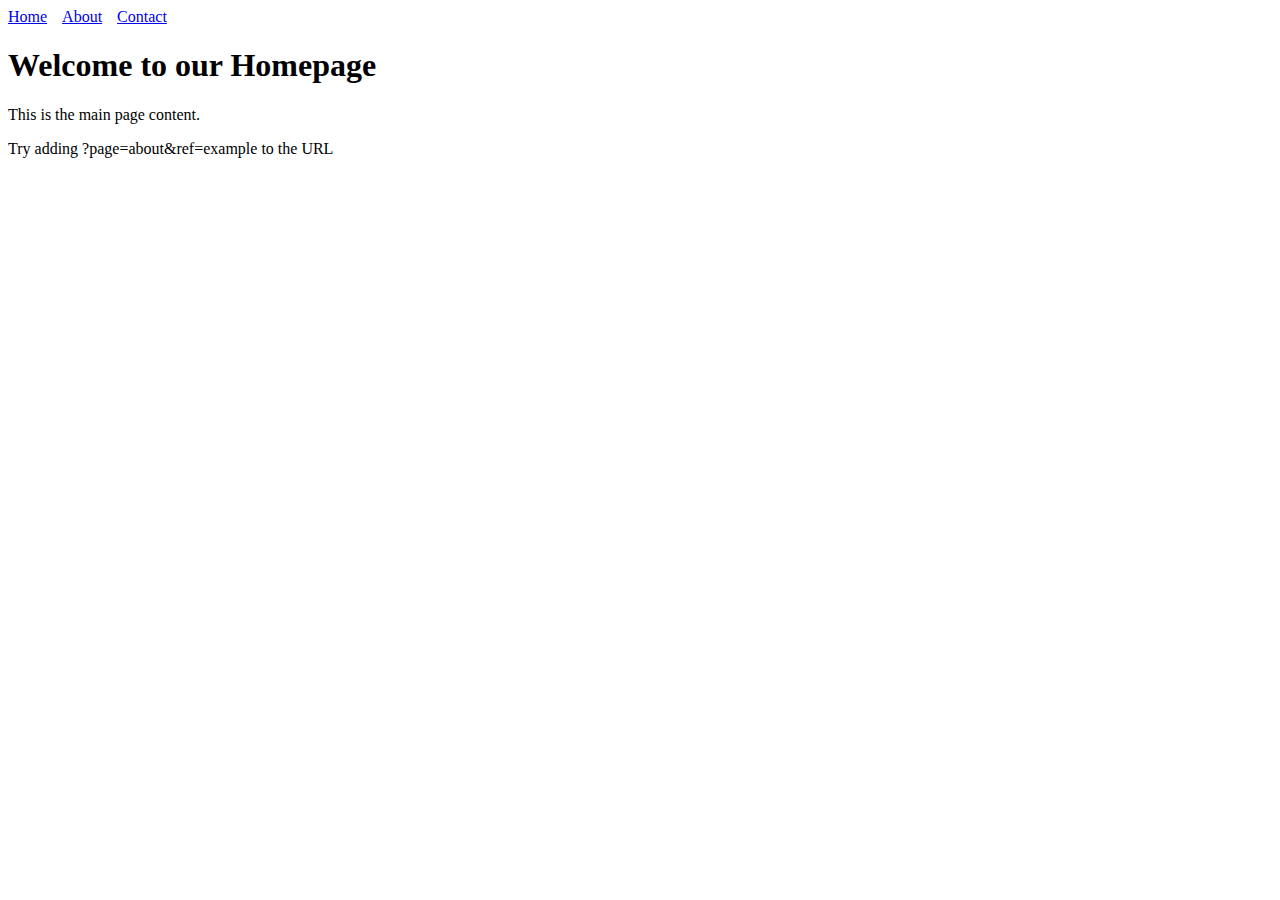
<file: web-analytics-demo/examples/queryParams/queryParam-exercise-5.html>
<!-- Exercise 5: Advanced - Query Parameters for Dynamic Content Loading -->
<!DOCTYPE html>
<html>
<head>
    <title>Exercise 5: Dynamic Content Loading</title>
    <script>
        document.addEventListener('DOMContentLoaded', function() {
            const urlParams = new URLSearchParams(window.location.search);
            const pageId = urlParams.get('page') || 'home';
            const referrer = urlParams.get('ref') || 'direct';
            
            // Update the page heading based on the page parameter
            const pageHeading = document.getElementById('page-heading');
            
            // Content mapping
            const pageContent = {
                'home': {
                    title: 'Welcome to our Homepage',
                    content: 'This is the main page content.'
                },
                'about': {
                    title: 'About Our Company',
                    content: 'Learn more about what we do.'
                },
                'contact': {
                    title: 'Contact Us Today',
                    content: 'Reach out to our team.'
                }
            };
            
            // Set the page content based on the page parameter
            if(pageContent[pageId]) {
                pageHeading.innerText = pageContent[pageId].title;
                document.getElementById('content-area').innerText = pageContent[pageId].content;
            } else {
                pageHeading.innerText = 'Page Not Found';
                document.getElementById('content-area').innerText = 'The requested page does not exist.';
            }
            
            // Add navigation links with query parameters
            const navLinks = document.querySelectorAll('.nav-link');
            navLinks.forEach(link => {
                const page = link.getAttribute('data-page');
                link.href = `?page=${page}&ref=navigation`;
            });
            
            // Track page view in dataLayer with detailed information
            window.dataLayer = window.dataLayer || [];
            window.dataLayer.push({
                'event': 'virtualPageview',
                'pageDetails': {
                    'pageId': pageId,
                    'referrer': referrer,
                    'timestamp': new Date().toISOString()
                }
            });
            
            console.log('Page dataLayer:', window.dataLayer);
        });
    </script>
    <style>
        nav {
            display: flex;
            gap: 15px;
            margin-bottom: 20px;
        }
    </style>
</head>
<body>
    <nav>
        <a href="?page=home&ref=navigation" class="nav-link" data-page="home">Home</a>
        <a href="?page=about&ref=navigation" class="nav-link" data-page="about">About</a>
        <a href="?page=contact&ref=navigation" class="nav-link" data-page="contact">Contact</a>
    </nav>
    
    <h1 id="page-heading">Welcome</h1>
    <div id="content-area">Loading content...</div>
    
    <p>Try adding ?page=about&ref=example to the URL</p>
</body>
</html>
</file>
<file: web-analytics-demo/first-session/styles.css>
/* Modern, clean design */
body {
    font-family: 'Arial', sans-serif;
    margin: 0;
    padding: 0;
    background-color: #f4f7fa;
    color: #333;
}

.container {
    max-width: 800px;
    margin: 50px auto;
    padding: 20px;
    background: white;
    border-radius: 8px;
    box-shadow: 0 2px 10px rgba(0, 0, 0, 0.1);
}

h1 {
    color: #2c3e50;
    text-align: center;
}

button {
    padding: 10px 20px;
    margin: 5px;
    background-color: #3498db;
    color: white;
    border: none;
    border-radius: 5px;
    cursor: pointer;
    transition: background-color 0.3s;
}

button:hover {
    background-color: #2980b9;
}

input {
    display: block;
    width: 100%;
    padding: 10px;
    margin: 10px 0;
    border: 1px solid #ddd;
    border-radius: 5px;
    box-sizing: border-box;
}

.button-group {
    text-align: center;
}

form {
    max-width: 400px;
    margin: 0 auto;
}

p {
    text-align: center;
}
</file>
<file: web-analytics-demo/second-session/css/styles.css>
* {
    margin: 0;
    padding: 0;
    box-sizing: border-box;
}

body {
    font-family: Arial, sans-serif;
    line-height: 1.6;
    color: #333;
    max-width: 1200px;
    margin: 0 auto;
    padding: 20px;
}

header {
    margin-bottom: 30px;
}

nav ul {
    display: flex;
    list-style: none;
}

nav ul li {
    margin-right: 20px;
}

nav ul li a {
    text-decoration: none;
    color: #333;
}

section {
    margin-bottom: 40px;
}

button {
    padding: 10px 15px;
    background-color: #4CAF50;
    color: white;
    border: none;
    cursor: pointer;
    margin-top: 10px;
}

.product-grid {
    display: grid;
    grid-template-columns: repeat(auto-fill, minmax(250px, 1fr));
    gap: 20px;
    margin-top: 20px;
}

.product {
    border: 1px solid #ddd;
    padding: 15px;
    border-radius: 5px;
}

footer {
    margin-top: 50px;
    text-align: center;
}
</file>
<file: css/tetris.css>
#game-section {
    padding: 2rem 0;
    display: flex;
    justify-content: center;
    align-items: flex-start;
}

.game-container {
    display: flex;
    gap: 2rem;
    background: #f8f9fa;
    padding: 2rem;
    border-radius: 10px;
    box-shadow: 0 2px 10px rgba(0, 0, 0, 0.1);
}

.game-info {
    display: flex;
    flex-direction: column;
    gap: 1rem;
}

.score, .level {
    font-size: 1.2rem;
    font-weight: bold;
    color: #2c3e50;
}

.next-piece {
    background: white;
    padding: 1rem;
    border-radius: 5px;
    box-shadow: 0 2px 5px rgba(0, 0, 0, 0.1);
}

.next-piece h3 {
    margin-bottom: 0.5rem;
    color: #2c3e50;
}

#game-board {
    background: #2c3e50;
    border-radius: 5px;
    box-shadow: 0 2px 10px rgba(0, 0, 0, 0.2);
}

.controls {
    display: flex;
    flex-direction: column;
    gap: 1rem;
}

.controls button {
    padding: 0.8rem 1.5rem;
    font-size: 1rem;
    background-color: #4CAF50;
    color: white;
    border: none;
    border-radius: 5px;
    cursor: pointer;
    transition: background-color 0.3s ease;
}

.controls button:hover {
    background-color: #45a049;
}

#pause-button {
    background-color: #f44336;
}

#pause-button:hover {
    background-color: #da190b;
}

@media (max-width: 768px) {
    .game-container {
        flex-direction: column;
        align-items: center;
    }

    .game-info {
        flex-direction: row;
        justify-content: space-around;
        width: 100%;
    }

    .next-piece {
        display: none;
    }
}
</file>
<file: css/styles.css>
/* Reset and base styles */
* {
    margin: 0;
    padding: 0;
    box-sizing: border-box;
}

body {
    font-family: Arial, sans-serif;
    line-height: 1.6;
    color: #333;
    max-width: 1200px;
    margin: 0 auto;
    padding: 20px;
}

/* Header styles */
header {
    margin-bottom: 30px;
    padding: 2rem 0;
    border-bottom: 1px solid #eee;
}

header h1 {
    font-size: 2.5rem;
    margin-bottom: 1rem;
    color: #2c3e50;
}

nav ul {
    display: flex;
    list-style: none;
    gap: 20px;
}

nav ul li {
    margin-right: 20px;
}

nav a {
    text-decoration: none;
    color: #333;
    font-weight: 500;
    transition: color 0.3s ease;
}

nav a:hover {
    color: #4CAF50;
}

/* Hero section */
#hero {
    padding: 4rem 0;
    text-align: center;
    background-color: #f8f9fa;
    border-radius: 10px;
    margin: 2rem 0;
}

#hero h2 {
    font-size: 2.5rem;
    color: #2c3e50;
    margin-bottom: 1rem;
}

#hero p {
    font-size: 1.2rem;
    color: #666;
    margin-bottom: 2rem;
}

#cta-button {
    padding: 10px 15px;
    background-color: #4CAF50;
    color: white;
    border: none;
    border-radius: 5px;
    cursor: pointer;
    margin-top: 10px;
    transition: background-color 0.3s ease;
}

#cta-button:hover {
    background-color: #45a049;
}

/* Products section */
#products {
    margin-bottom: 40px;
    padding: 4rem 0;
}

#products h2 {
    text-align: center;
    font-size: 2rem;
    color: #2c3e50;
    margin-bottom: 2rem;
}

.product-grid {
    display: grid;
    grid-template-columns: repeat(auto-fill, minmax(250px, 1fr));
    gap: 20px;
    margin-top: 20px;
}

.product {
    border: 1px solid #ddd;
    padding: 15px;
    border-radius: 5px;
    background: white;
    transition: transform 0.3s ease;
}

.product:hover {
    transform: translateY(-5px);
    box-shadow: 0 2px 10px rgba(0, 0, 0, 0.1);
}

.product h3 {
    font-size: 1.3rem;
    color: #2c3e50;
    margin-bottom: 0.5rem;
}

.product p {
    font-size: 1.2rem;
    color: #4CAF50;
    font-weight: bold;
    margin-bottom: 1rem;
}

.add-to-cart {
    width: 100%;
    padding: 10px 15px;
    background-color: #4CAF50;
    color: white;
    border: none;
    border-radius: 5px;
    cursor: pointer;
    transition: background-color 0.3s ease;
}

.add-to-cart:hover {
    background-color: #45a049;
}

/* Footer */
footer {
    margin-top: 50px;
    text-align: center;
    padding: 2rem 0;
    color: #666;
    border-top: 1px solid #eee;
}

/* Analytics Dashboard */
#analytics-dashboard {
    margin: 4rem 0;
    padding: 2rem;
    background-color: #f8f9fa;
    border-radius: 10px;
}

#analytics-dashboard h2 {
    text-align: center;
    font-size: 2rem;
    color: #2c3e50;
    margin-bottom: 2rem;
}

.dashboard-controls {
    display: flex;
    gap: 1rem;
    margin-bottom: 2rem;
    justify-content: center;
}

#event-filter {
    padding: 0.5rem;
    border: 1px solid #ddd;
    border-radius: 5px;
    font-size: 1rem;
    min-width: 200px;
}

#refresh-dashboard {
    padding: 0.5rem 1rem;
    background-color: #4CAF50;
    color: white;
    border: none;
    border-radius: 5px;
    cursor: pointer;
    transition: background-color 0.3s ease;
}

#refresh-dashboard:hover {
    background-color: #45a049;
}

.dashboard-grid {
    display: grid;
    grid-template-columns: 1fr 1fr;
    gap: 2rem;
}

.dashboard-card {
    background: white;
    padding: 1.5rem;
    border-radius: 5px;
    box-shadow: 0 2px 10px rgba(0, 0, 0, 0.1);
}

.dashboard-card h3 {
    color: #2c3e50;
    margin-bottom: 1rem;
    font-size: 1.3rem;
}

#event-list {
    max-height: 300px;
    overflow-y: auto;
}

.event-item {
    padding: 0.5rem;
    border-bottom: 1px solid #eee;
    display: flex;
    justify-content: space-between;
    align-items: center;
}

.event-item:last-child {
    border-bottom: none;
}

.event-item strong {
    color: #2c3e50;
}

.event-item span {
    color: #666;
    font-size: 0.9rem;
}

/* Checkout styles */
#checkout {
    max-width: 800px;
    margin: 0 auto;
    padding: 2rem;
}

#checkout h2 {
    text-align: center;
    font-size: 2rem;
    color: #2c3e50;
    margin-bottom: 2rem;
}

.checkout-progress {
    display: flex;
    justify-content: space-between;
    margin-bottom: 3rem;
    position: relative;
}

.checkout-progress::before {
    content: '';
    position: absolute;
    top: 50%;
    left: 0;
    right: 0;
    height: 2px;
    background: #ddd;
    z-index: 1;
}

.progress-step {
    position: relative;
    z-index: 2;
    background: white;
    padding: 0 1rem;
    display: flex;
    flex-direction: column;
    align-items: center;
    color: #666;
}

.progress-step.active {
    color: #4CAF50;
}

.step-number {
    width: 30px;
    height: 30px;
    border-radius: 50%;
    background: #ddd;
    display: flex;
    align-items: center;
    justify-content: center;
    margin-bottom: 0.5rem;
    font-weight: bold;
}

.progress-step.active .step-number {
    background: #4CAF50;
    color: white;
}

.step-text {
    font-size: 0.9rem;
}

.checkout-step {
    display: none;
    background: white;
    padding: 2rem;
    border-radius: 5px;
    box-shadow: 0 2px 10px rgba(0, 0, 0, 0.1);
}

.checkout-step.active {
    display: block;
}

.checkout-step h3 {
    color: #2c3e50;
    margin-bottom: 1.5rem;
}

/* Cart styles */
.cart-items {
    margin-bottom: 1.5rem;
}

.cart-item {
    display: flex;
    justify-content: space-between;
    align-items: center;
    padding: 1rem;
    border-bottom: 1px solid #eee;
}

.cart-item:last-child {
    border-bottom: none;
}

.product-name {
    flex: 1;
}

.product-price {
    margin: 0 1rem;
    font-weight: bold;
    color: #4CAF50;
}

.remove-item {
    padding: 0.5rem 1rem;
    background: #ff4444;
    color: white;
    border: none;
    border-radius: 5px;
    cursor: pointer;
    transition: background-color 0.3s ease;
}

.remove-item:hover {
    background: #cc0000;
}

.cart-total {
    display: flex;
    justify-content: space-between;
    align-items: center;
    padding: 1rem;
    background: #f8f9fa;
    border-radius: 5px;
    margin-bottom: 1.5rem;
    font-weight: bold;
    font-size: 1.2rem;
}

/* Form styles */
.form-group {
    margin-bottom: 1.5rem;
}

.form-group label {
    display: block;
    margin-bottom: 0.5rem;
    color: #2c3e50;
}

.form-group input,
.form-group textarea {
    width: 100%;
    padding: 0.8rem;
    border: 1px solid #ddd;
    border-radius: 5px;
    font-size: 1rem;
}

.form-group textarea {
    height: 100px;
    resize: vertical;
}

.form-row {
    display: grid;
    grid-template-columns: 1fr 1fr;
    gap: 1rem;
}

.next-step {
    width: 100%;
    padding: 1rem;
    background: #4CAF50;
    color: white;
    border: none;
    border-radius: 5px;
    font-size: 1.1rem;
    cursor: pointer;
    transition: background-color 0.3s ease;
}

.next-step:hover {
    background: #45a049;
}

/* Confirmation styles */
.confirmation-details {
    text-align: center;
    margin: 2rem 0;
}

.confirmation-details p {
    margin-bottom: 1rem;
    font-size: 1.1rem;
}

#order-number {
    font-weight: bold;
    color: #4CAF50;
}

.back-to-home {
    display: inline-block;
    padding: 1rem 2rem;
    background: #4CAF50;
    color: white;
    text-decoration: none;
    border-radius: 5px;
    transition: background-color 0.3s ease;
}

.back-to-home:hover {
    background: #45a049;
}

/* Responsive design */
@media (max-width: 768px) {
    nav ul {
        flex-direction: column;
        gap: 1rem;
    }

    #hero {
        padding: 2rem 0;
    }

    #hero h2 {
        font-size: 2rem;
    }

    .product-grid {
        grid-template-columns: 1fr;
    }

    .dashboard-grid {
        grid-template-columns: 1fr;
    }

    .dashboard-controls {
        flex-direction: column;
        align-items: center;
    }

    #event-filter {
        width: 100%;
        max-width: 300px;
    }

    .checkout-progress {
        flex-direction: column;
        align-items: flex-start;
    }

    .checkout-progress::before {
        display: none;
    }

    .progress-step {
        margin-bottom: 1rem;
        padding: 0;
    }

    .form-row {
        grid-template-columns: 1fr;
    }
}
</file>
